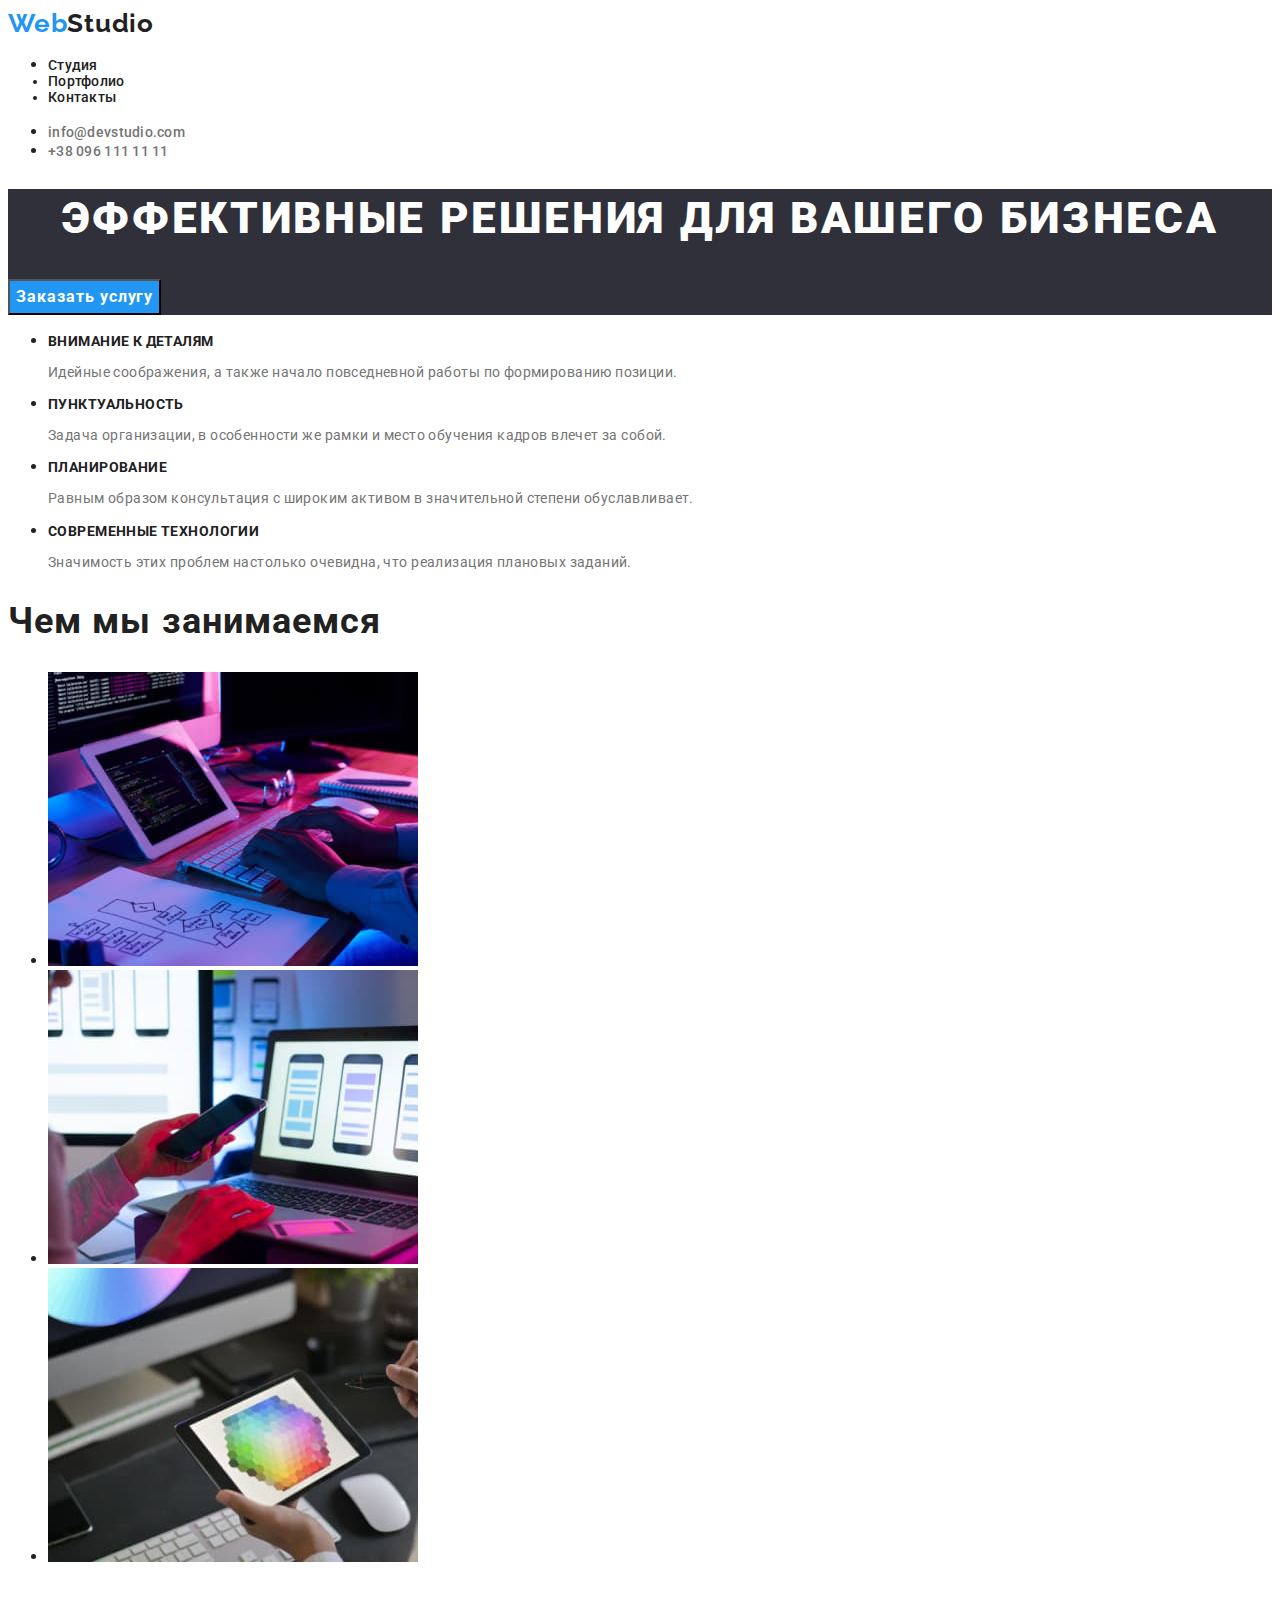
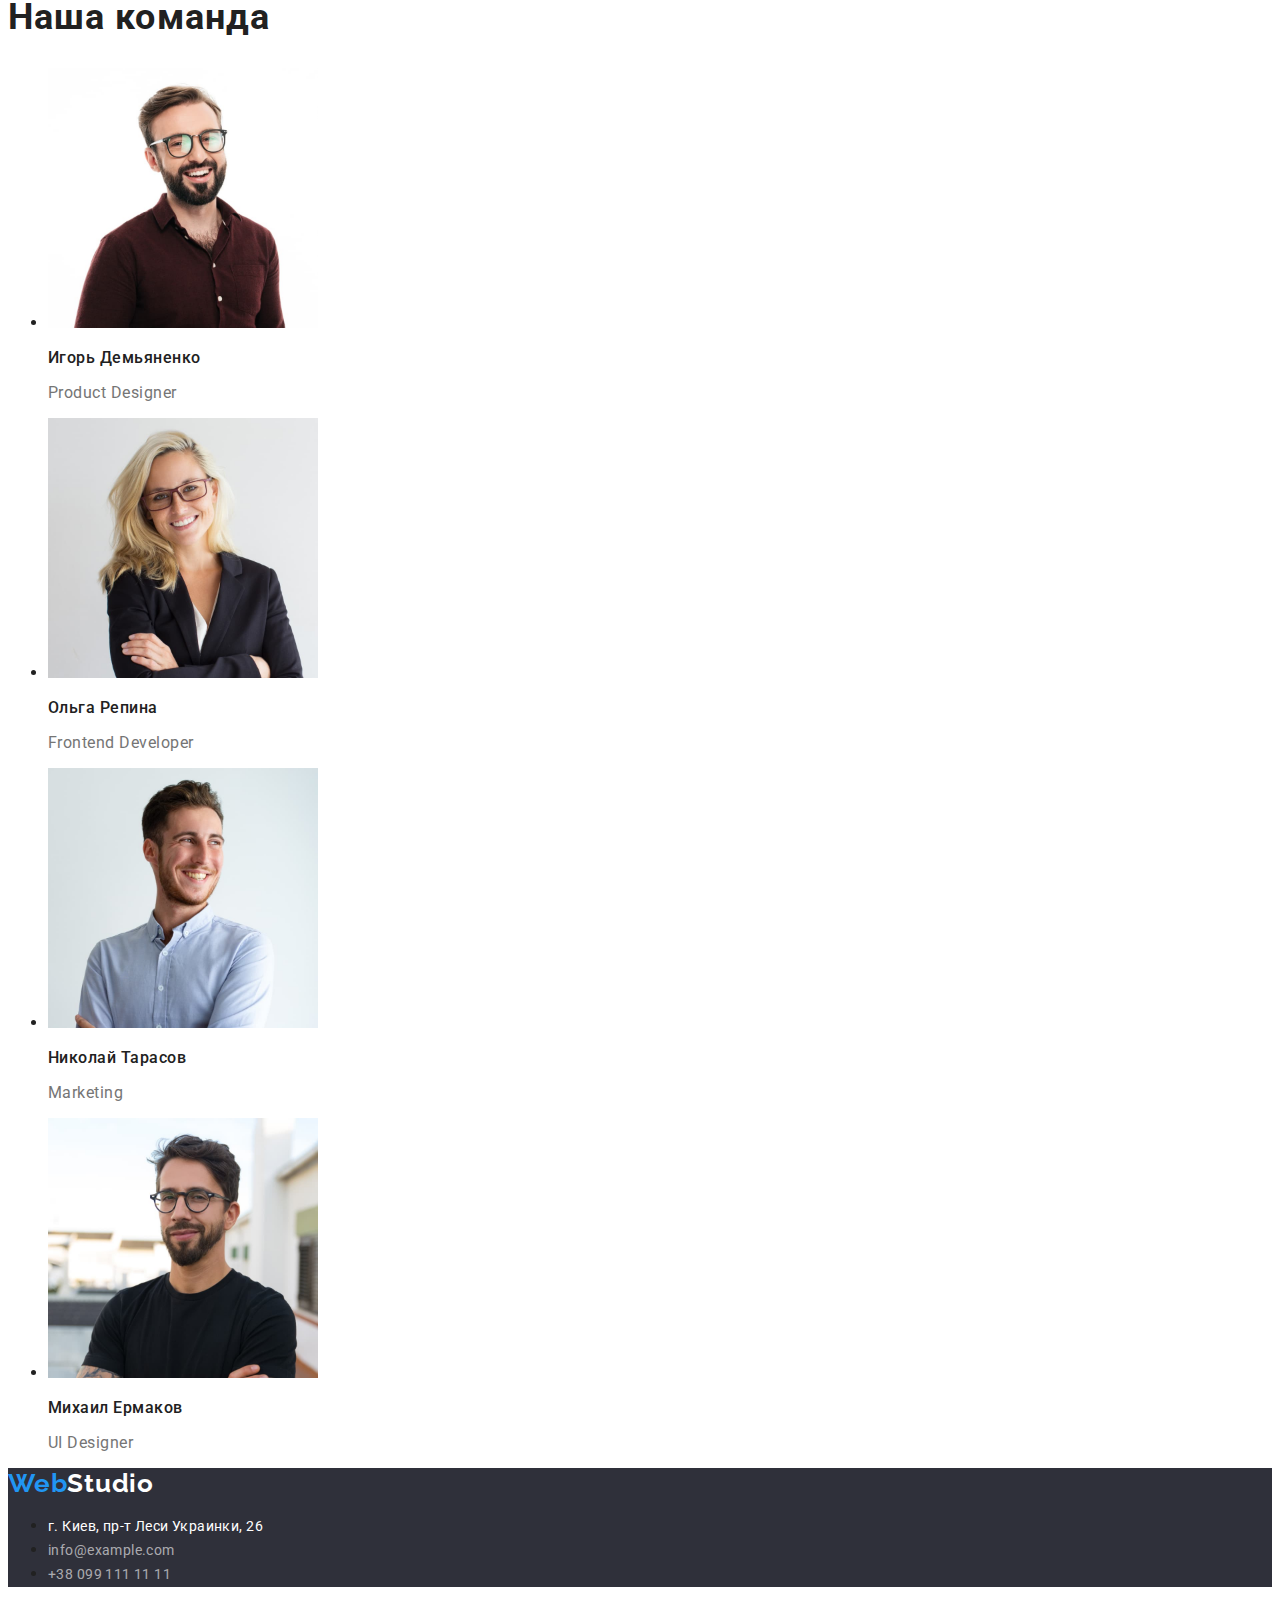
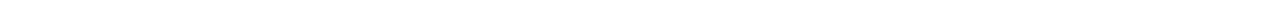
<file: index.html>
<!DOCTYPE html>
<html lang="en">

<head>
    <meta charset="UTF-8">
    <meta http-equiv="X-UA-Compatible" content="IE=edge">
    <meta name="viewport" content="width=device-width, initial-scale=1.0">
    <title>Document</title>
    <link href="https://fonts.googleapis.com/css2?family=Raleway:wght@700&family=Roboto:wght@400;500;700;900&display=swap"
        rel="stylesheet">
    <link rel="stylesheet" href="./css/styles.css" />
</head>
<body>
    <header>
        <nav>
            <a class="logo" href="./index.html">Web<span class="logostudio">Studio</span></a>   
            <ul class="navlist">
                <li class="navlist-studiolist"><a class="link " href="./index.html">Студия</a></li>
                <li class="navlist-portfolio"><a class="link" href="./portfolio.html">Портфолио</a></li>
                <li class="navlist-contacts"><a class="link" href="">Контакты</a></li>
            </ul>
        </nav>
        <ul class="headerlist">
            <li class=""><a class="headerlist-mailtolist" href="mailto:info@devstudio.com">info@devstudio.com </a></li>
            <li class=""><a class="headerlist-tel" href="tel:+380961111111"> +38 096 111 11 11</a></li>
        </ul>
    </header>
    <main>
        <section class="hero">
            <h1 class="hero-title">Эффективные решения для вашего бизнеса</h1>
            <button type="button" class="button">Заказать услугу</button>
        </section>
        <section class="section">
            <h2 class="visually-hidden">Особенности компании</h2>
            <ul>
                <li>
                    <h3 class="section-title">Внимание к деталям</h3>
                    <p class="section-text">Идейные соображения, а также начало повседневной работы по формированию позиции.</p>
                </li>
                <li>
                    <h3 class="section-title">Пунктуальность</h3>
                    <p class="section-text">Задача организации, в особенности же рамки и место обучения кадров влечет за собой.
                    </p>
                </li>
                <li>
                    <h3 class="section-title">Планирование</h3>
                    <p class="section-text">Равным образом консультация с широким активом в значительной степени обуславливает.
                    </p>
                </li>
                <li>
                    <h3 class="section-title">Современные технологии</h3>
                    <p class="section-text">Значимость этих проблем настолько очевидна, что реализация плановых заданий.</p>
                </li>
            </ul>
        </section>
        <section class="section company">
            <h2 class="title">Чем мы занимаемся</h2>
            <ul>
                <li><img src="./images/img1.jpg" alt="верстка и дизайн" width="370" /></li>
                <li><img src="./images/img2.jpg" alt="разработка мобильных приложений" width="370" /></li>
                <li><img src="./images/img3.jpg" alt="работа на планшете" width="370" /></li>
            </ul>
        </section>
        <section class="section comand">
            <h2 class="title">Наша команда</h2>
            <ul>
                <li>
                    <img src="./images/img4.jpg" alt="работник1" width="270" />
                    <h3 lang="en" class="comand-title-list">Игорь Демьяненко</h3>
                    <p lang="en" class="comand-text-items">Product Designer</p>
                </li>
                <li>
                    <img src="./images/img5.jpg" alt="работник2" width="270" />
                    <h3 lang="en" class="comand-title-list">Ольга Репина</h3>
                    <p lang="en" class="comand-text-items">Frontend Developer</p>
                </li>
                <li>
                    <img src="./images/img6.jpg" alt="работник3" width="270" />
                    <h3 lang="en" class="comand-title-list">Николай Тарасов</h3>
                    <p lang= "en" class="comand-text-items">Marketing</p>
                </li>
                <li>
                    <img src="./images/img7.jpg" alt="работник4" width="270" />
                    <h3 lang="en" class="comand-title-list">Михаил Ермаков</h3>
                    <p lang="en" class="comand-text-items">UI Designer</p>
                </li>
            </ul>
        </section>
    </main>
    <footer class="footer">
        <a class="logo" href="">Web<span class="logostudiofooter">Studio</span></a>
        <address class="address">
            <ul class="footerlist">
                <li><a class="footerlist-address" href="">г. Киев, пр-т Леси Украинки, 26</a></li>
                <li>
                    <a class="footerlist-mailto" href="mailto:info@example.com">info@example.com</a>
                </li>
                <li>
                    <a class="footerlist-tel" href="tel:+380991111111">+38 099 111 11 11</a>
                </li>
            </ul>
        </address>
    </footer>
</body>

</html>
</file>
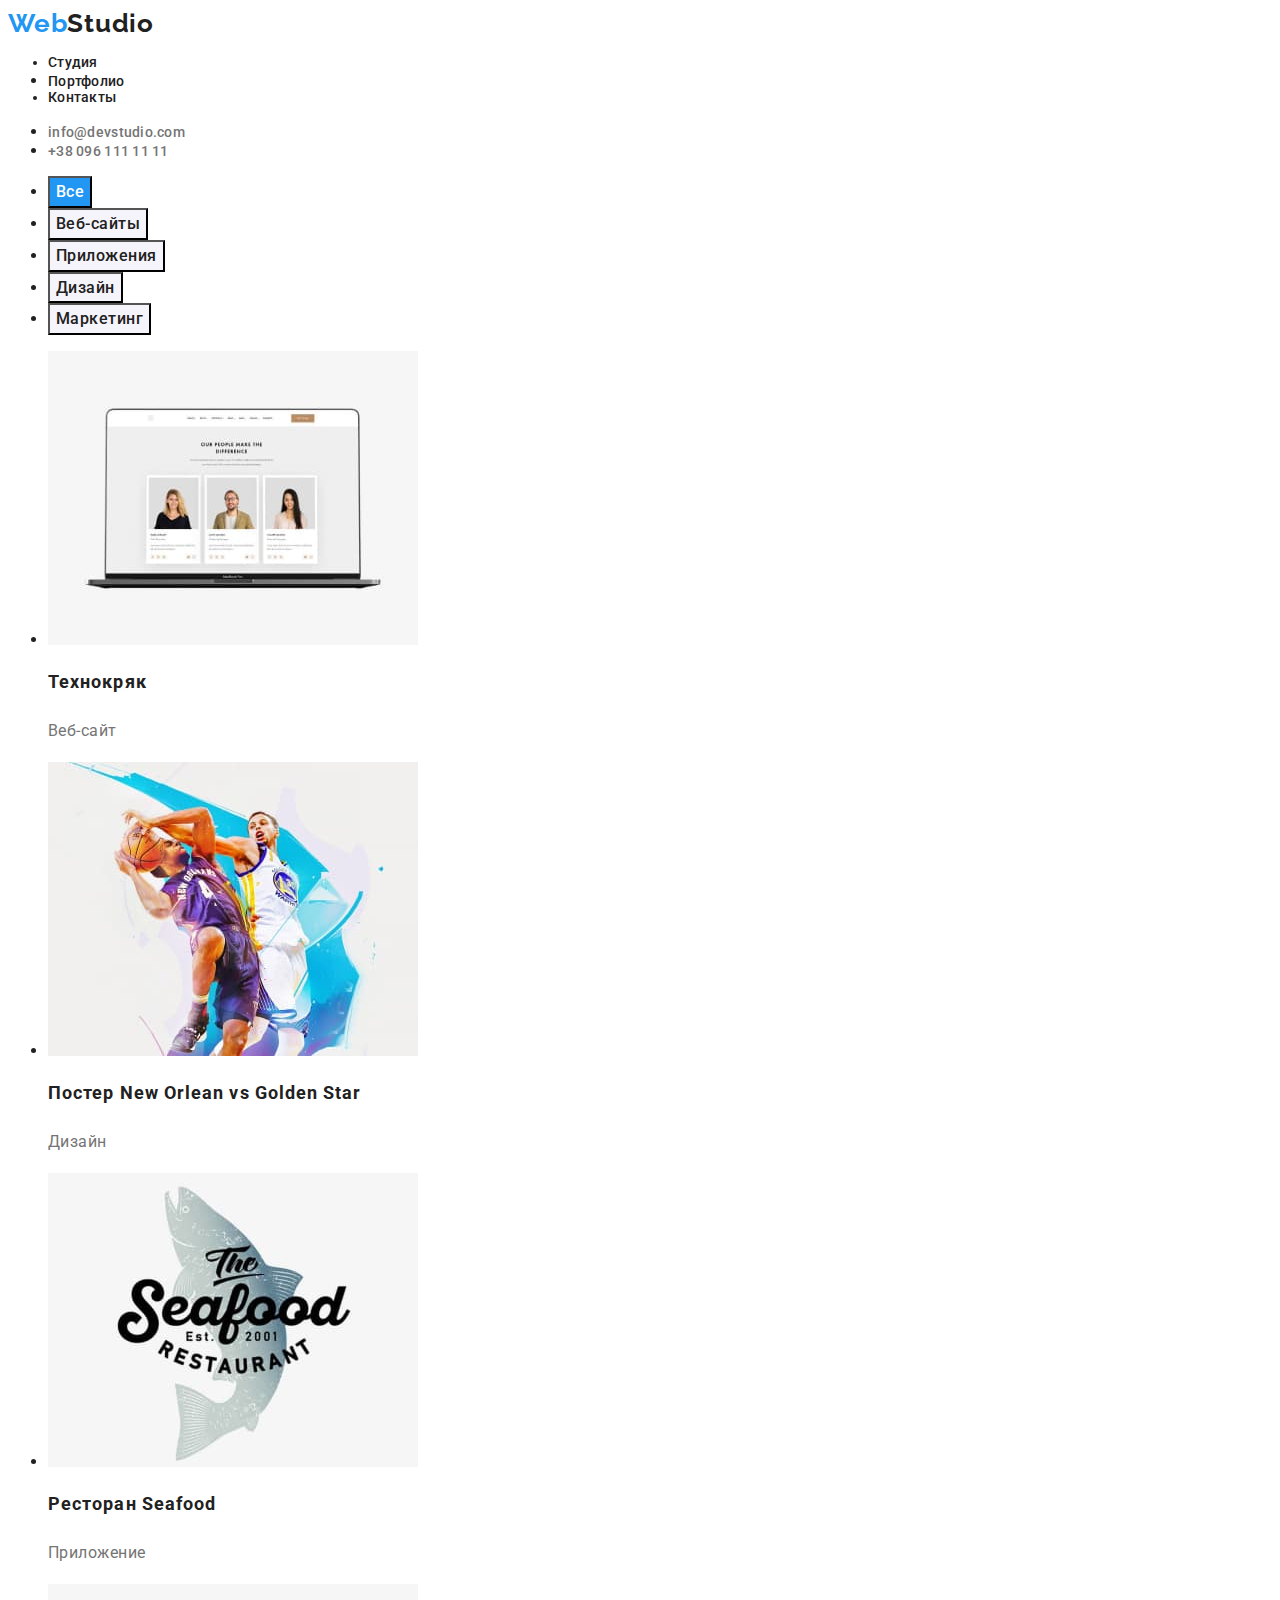
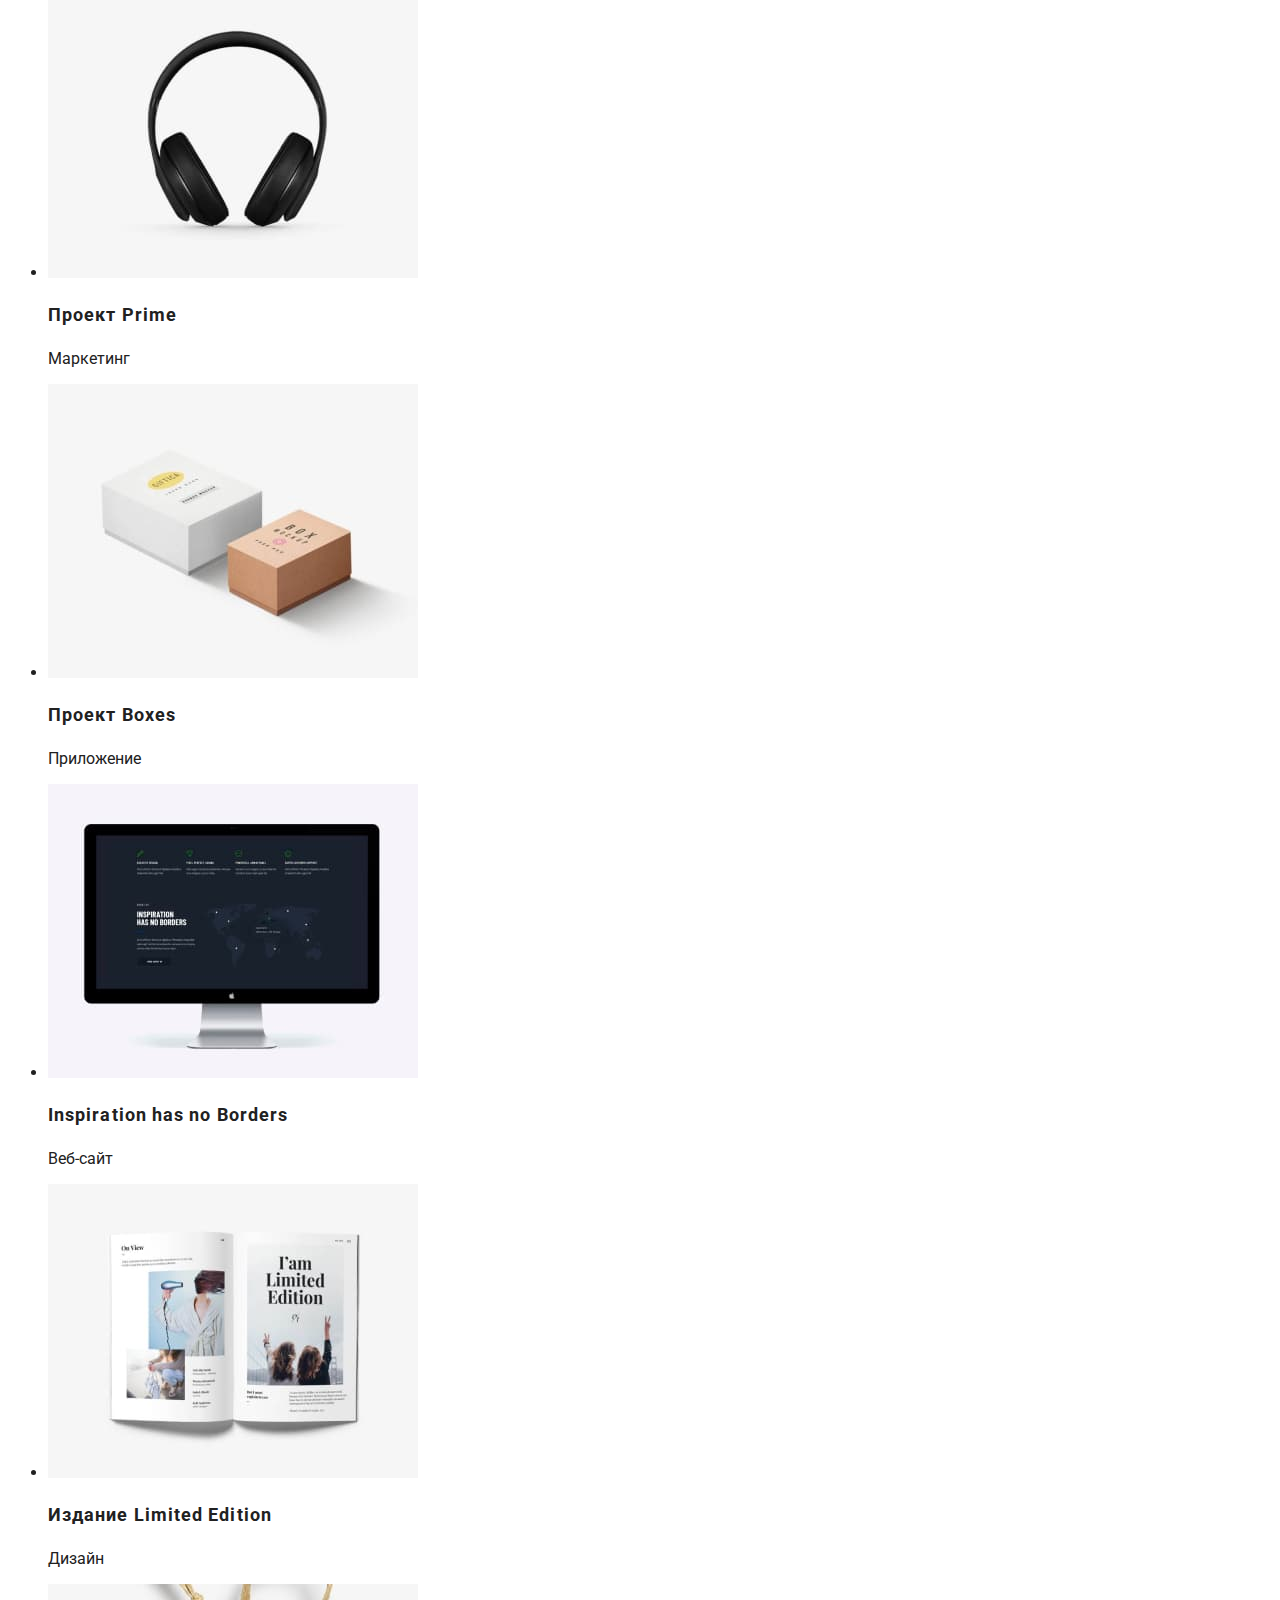
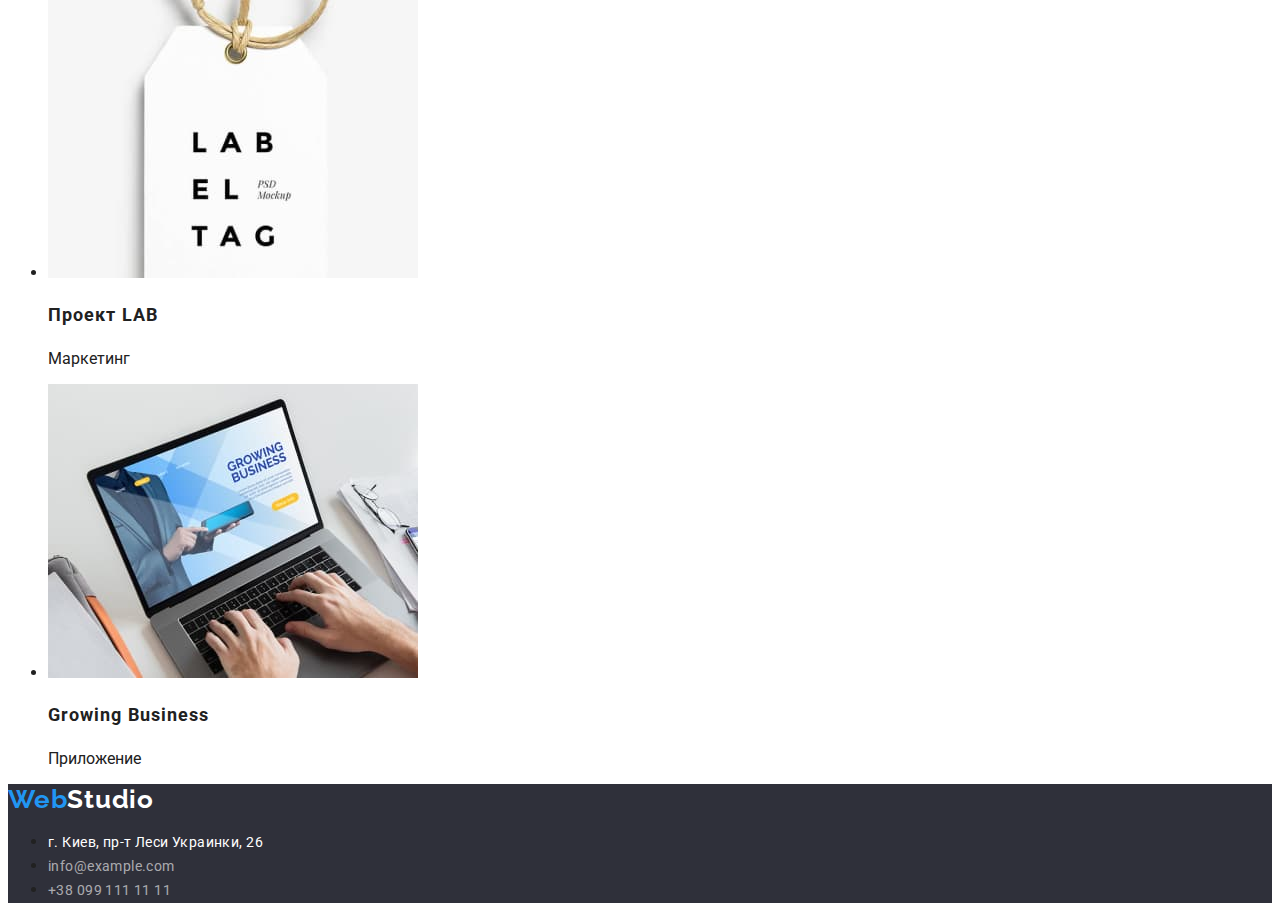
<file: portfolio.html>
<!DOCTYPE html>
<html lang="en">
<head>
    <meta charset="UTF-8">
    <meta http-equiv="X-UA-Compatible" content="IE=edge">
    <meta name="viewport" content="width=device-width, initial-scale=1.0">
    <title>Document</title>
    <link href="https://fonts.googleapis.com/css2?family=Raleway:wght@700&family=Roboto:wght@400;500;700;900&display=swap"
        rel="stylesheet">
    <link rel="stylesheet" href="./css/styles.css" />
</head>
<body>
     <h1 class="visually-hidden">Сторінка Портфолио</h1>   
    <header>
    <nav>
        <a class="logo" href="./index.html">Web<span class="logostudio">Studio</span></a>
        <ul class="navlist">
            <li class="navlist-studio"><a class="link" href="./index.html">Студия</a></li>
            <li class="navlist-portfoliolist"><a class="link" href="./portfolio.html">Портфолио</a></li>
            <li class="navlist-contacts"><a class="link" href="">Контакты</a></li>
        </ul>
    </nav>
    <ul class="headerlist">
        <li class=""><a class="headerlist-mailtolist" href="mailto:info@devstudio.com">info@devstudio.com </a></li>
        <li class=""><a class="headerlist-tel" href="tel:+380961111111"> +38 096 111 11 11</a></li>
    </ul>
    </header>
<main>
    <section>
    <h2 class="visually-hidden">Список Портфоліо</h2>
        <ul class="portfolio">
            <li><button type="button" class="portfolio-buttonlist">Все</button></li>
            <li><button type="button" class="portfolio-button">Веб-сайты</button></li>
            <li><button type="button" class="portfolio-button">Приложения</button></li>
            <li><button type="button" class="portfolio-button">Дизайн</button></li>
            <li><button type="button" class="portfolio-button">Маркетинг</button></li>
        </ul>
        <ul class="portfolio">
            <li>
                <img src="./images/img8.jpg" alt="фото с людьмии" width="370" />
                <h2 class="portfolio-title ">Технокряк</h2>
                <p lang="en" class="portfolio-text">Веб-сайт</p>
            </li>
            <li>
                <img src="./images/img9.jpg" alt="баскетболисты" width="370" />
                <h2 class="portfolio-title">Постер New Orlean vs Golden Star</h2>
                <p lang="en" class="portfolio-text">Дизайн</p>
            </li>
            <li>
                <img src="./images/img10.jpg" alt="лейбл ресторана" width="370" />
                <h2 class="portfolio-title">Ресторан Seafood</h2>
                <p lang="en" class="portfolio-text">Приложение</p>
            </li>
            <li>
                <img src="./images/img11.jpg" alt="наушники" width="370" />
                <h2 class="portfolio-title">Проект Prime</h2>
                <p lang="en" class="portfolio-tex">Маркетинг</p>
            </li>
            <li>
                <img src="./images/img12.jpg" alt="коробки" width="370" />
                <h2 class="portfolio-title">Проект Boxes</h2>
                <p lang="" class="portfolio-tex">Приложение</p>
            </li>
            <li>
                <img src="./images/img13.jpg" alt="монитор" width="370" />
                <h2 class="portfolio-title">Inspiration has no Borders</h2>
                <p lang="en" class="portfolio-tex">Веб-сайт</p>
            </li>
            <li>
                <img src="./images/img14.jpg" alt="журнал" width="370" />
                <h2 class="portfolio-title">Издание Limited Edition</h2>
                <p lang="en" class="portfolio-tex">Дизайн</p>
            </li> 
            <li>
                <img src="./images/img15.jpg" alt="лейбл" width="370" />
                <h2 class="portfolio-title">Проект LAB</h2>
                <p lang="en" class="portfolio-tex">Маркетинг</p>
            </li>
            <li>
                <img src="./images/img16.jpg" alt="ноутбук" width="370" />
                <h2 class="portfolio-title">Growing Business</h2>
                <p lang="en" class="portfolio-tex">Приложение</p>
            </li>
        </ul>
    </section>       
</main>
<footer class="footer">
    <a class="logo" href="">Web<span class="logostudiofooter">Studio</span></a>
    <address class="address">
        <ul class="footerlist">
            <li><a class="footerlist-address" href="">г. Киев, пр-т Леси Украинки, 26</a></li>
            <li>
                <a class="footerlist-mailto" href="mailto:info@example.com">info@example.com</a>
            </li>
            <li>
                <a class="footerlist-tel" href="tel:+380991111111">+38 099 111 11 11</a>
            </li>
        </ul>
    </address>
</footer>
</body>

</html>
</file>
<file: css/styles.css>
:root {
    --primary-text-color: #212121;
    --title-text-color: #757575;
    --accent-color: #2196F3;
    --white-text-color:  #FFFFFF;
}
body {
    background-color:var(--white-text-color);
    color: var(--primary-text-color);
    font-family: "Roboto" , sans-serif;
}
/* logo сайта */
.logo {
    color: var(--accent-color);
    font-family: Raleway;
    font-weight: 700;
    font-size: 26px;
    line-height: 1.19;
    letter-spacing: 0.03em;
}
.logostudio {
    color: var(--primary-text-color);    
}
.logostudiofooter {
   color: var(--white-text-color);
}
/* navlist */
.navlist-studio,.navlist-portfolio,.navlist-contacts {
 color: var(--primary-text-color);
    font-weight: 500;
    font-size: 14px;
    line-height: 1.14;
    letter-spacing: 0.02em;
}
.navlist-studio:hover,.navlist-portfolio:hover,.navlist-contacts:hover {
    color: var(--accent-color);
}
.navlist a {
    color: var(--primary-text-color);
    font-weight: 500;
    font-size: 14px;
    line-height: 1.14;
    letter-spacing:0.02em;
}
/* header list mailto i tel */
.headerlist-mailto,.headerlist-tel {
    color: var(--title-text-color);
    font-weight: 500;
    font-size: 14px;
    line-height: 1.14;
    letter-spacing: 0.02em;
}
.headerlist a:hover,
.headerlist a:focus,
.navlist a:hover,
.navlist a:focus {
    color: var(--accent-color);
}

.headerlist a {
    color: var(--title-text-color);
    font-weight: 500;
    font-size: 14px;
    line-height: 1.14;
    letter-spacing: 0.02em;
}    
/* головний заголовок */
.hero-title {
    color: var(--white-text-color);
    font-weight: 900;
    font-size: 44px;
    line-height: 1.36;
    text-align: center;
    letter-spacing: 0.06em;
    text-transform: uppercase;
}
/* button */
.button {
    color: var(--white-text-color);
     background-color: var(--accent-color);
    font-family: Roboto;
    cursor: pointer;
    font-weight: 700;
    font-size: 16px;
    line-height: 1.88;
    display: flex;
    align-items: center;
    text-align: center;
    letter-spacing: 0.06em;
}
.button:hover {
    background: #188CE8;
}
/* ==============================фон hero and footer================== */
.hero, .footer {
    background-color: #2F303A;
}
/* section звголовків */
.section-title {
    color: var(--primary-text-color);
    font-weight: 700;
    font-size: 14px;
    line-height: 1.14;
    letter-spacing: 0.03em;
    text-transform: uppercase;
}
.section-text {
   color: var(--title-text-color);
    font-size: 14px;
    line-height: 1.17;
    letter-spacing: 0.03em;
}
/* ===============================заголовок h2 секція=================== */
.title {
    color: var(--primary-text-color);
    font-weight: 700;
    font-size: 36px;
    line-height: 1.17;
    letter-spacing: 0.03em;
}
.comand-title-list {
    color: var(--primary-text-color);
    font-weight: 500;
    font-size: 16px;
    line-height: 1.19;
    letter-spacing: 0.03em;
}
.comand-text-items {
    color: var(--title-text-color);
    font-size: 16px;
    line-height: 1.19;
    letter-spacing: 0.03em;
}

/* footer list */
.footerlist-address {
    color: var(--white-text-color);
    font-style: normal;
    font-size: 14px;
    line-height: 1.71;
    letter-spacing: 0.03em;
}
.address {
    font-style: normal;
}
.footerlist-mailto,
.footerlist-tel {
    color: rgba(255, 255, 255, 0.6);
    font-size: 14px;
    line-height: 1.71;
    letter-spacing: 0.03em;
}
.footerlist-mailto:hover,
.footerlist-tel:hover {
    color: var(--title-text-color);
}
.footerlist-mailto:focus,
.footerlist-tel:focus {
    color: var(--accent-color);
}
a{text-decoration: none};

.visually-hidden {
    position: absolute;
    width: 1px;
    height: 1px;
    margin: -1px;
    border: 0;
    padding: 0;
    white-space: nowrap;
    clip-path: inset(100%);
    clip: rect(0 0 0 0);
    overflow: hidden;
}


/* ===============================Портфолио============================== */

.portfolio-buttonlist {
    color: var(--white-text-color);
    background-color: var(--accent-color);
    font-family: Roboto;
    cursor: pointer;
    font-weight: 500;
    font-size: 16px;
    line-height: 1.62;
    text-align: center;
    letter-spacing: 0.03em;
}
.portfolio-button {
    color: var(--primary-text-color);
    background-color: #F5F4FA;
    font-family: Roboto;
    cursor: pointer;
    font-weight: 500;
    font-size: 16px;
    line-height: 1.62;
    text-align: center;
    letter-spacing: 0.03em;
}
.portfolio-button:hover, portfolio-button:focus {
    color:var(--white-text-color) ;
    background-color: var(--accent-color);
}

.portfolio-title {
    color: var(--primary-text-color);
    font-weight: 700;
    font-size: 18px;
    line-height: 2;
    letter-spacing: 0.06em;
}
.portfolio-text {
    color: var(--title-text-color);
    font-size: 16px;
    line-height: 1.88;
    letter-spacing: 0.03em;
}
.visually-hidden {
    position: absolute;
    width: 1px;
    height: 1px;
    margin: -1px;
    border: 0;
    padding: 0;
    white-space: nowrap;
    clip-path: inset(100%);
    clip: rect(0 0 0 0);
    overflow: hidden;
}

/* Эффективные решения для вашего бизнеса адрес  и кнока */
#FFFFFF

/* Внимание к деталям и список с 4 заголовок h2 h3  имя команды * /#212121;

/* Портфолио контакты */
  #212121;


/* info@devstudio.com */
/* WebStudio */
/*студия*/
#2196F3
/* +38 096 111 11 11 */
/* Идейные соображения, а также начало повседневной работы по формированию позиции. */
/* Marketing */
color: #757575;

/* info@example.com */
/* +38 099 111 11 11 */
color: rgba(255, 255, 255, 0.6);


/* кнопка accent  */ #2196F3

/* вторичний колір фона  background: #F5F4FA; */
</file>
